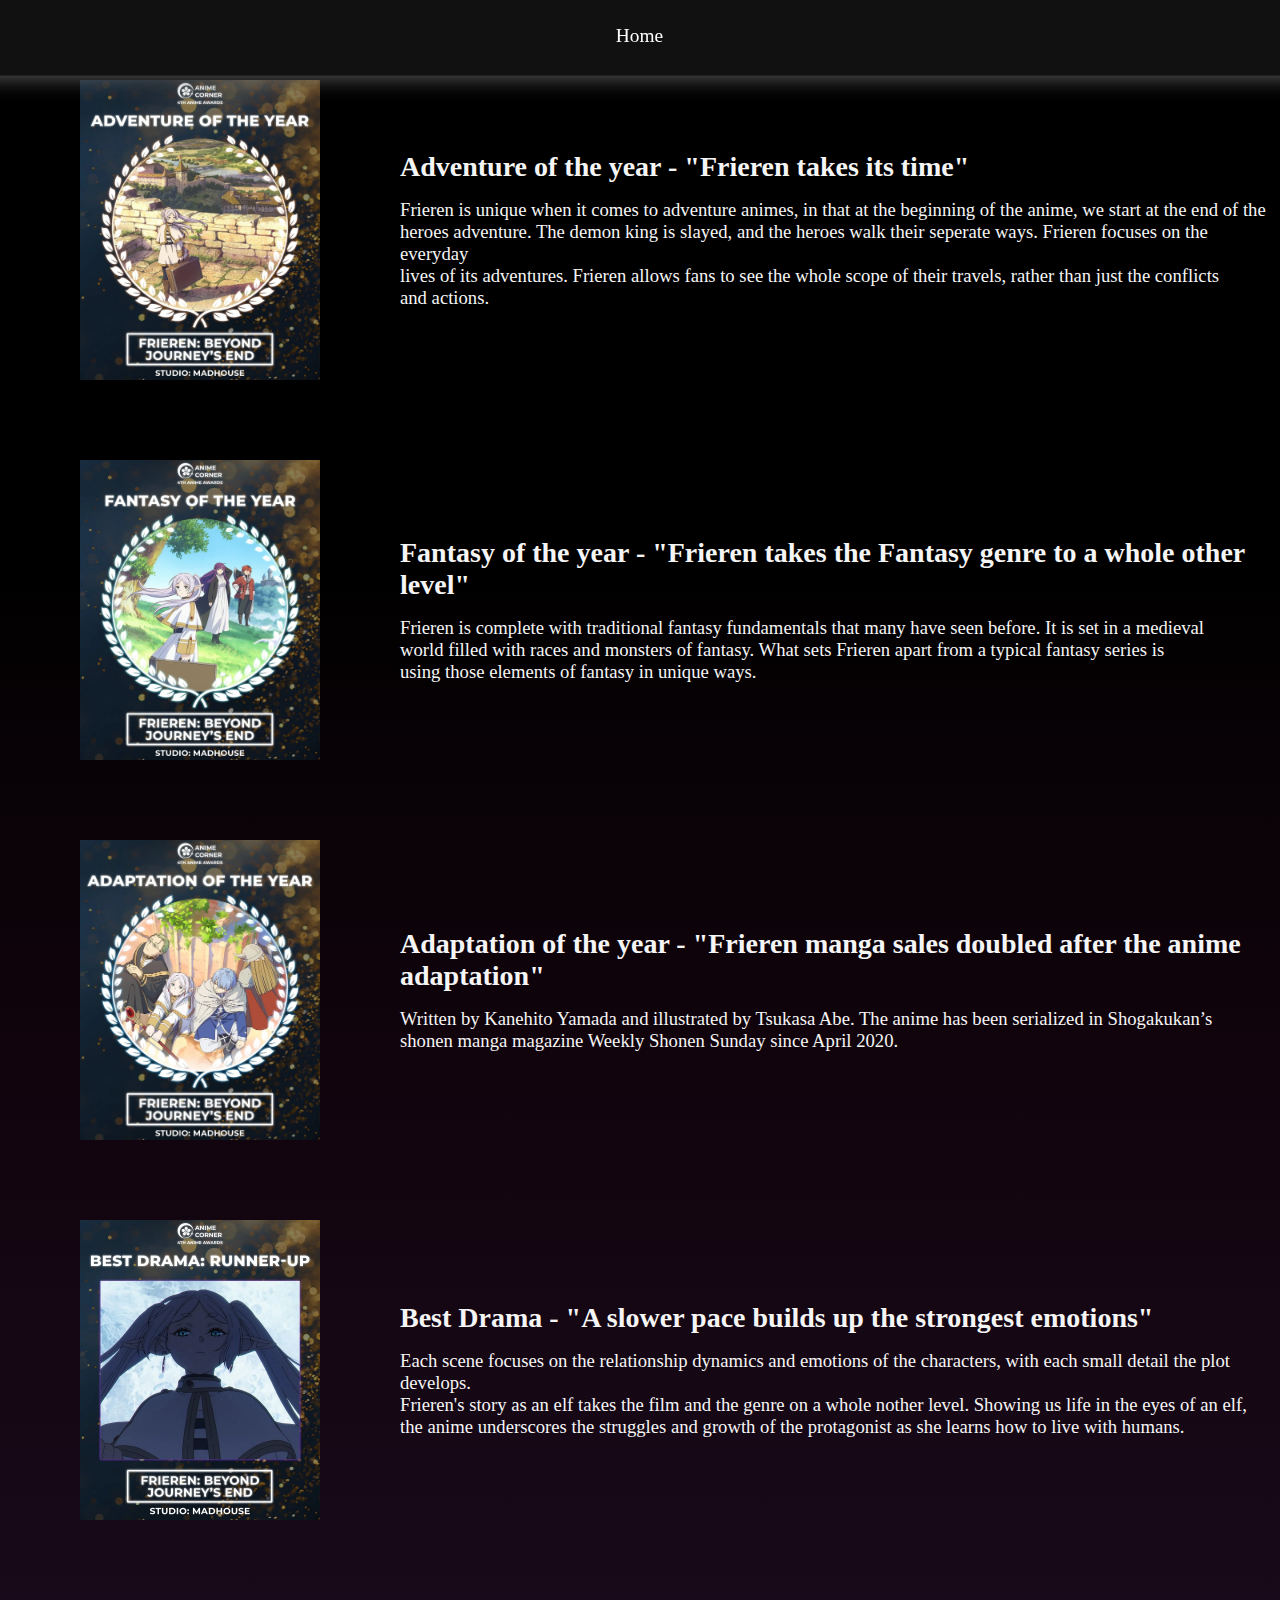
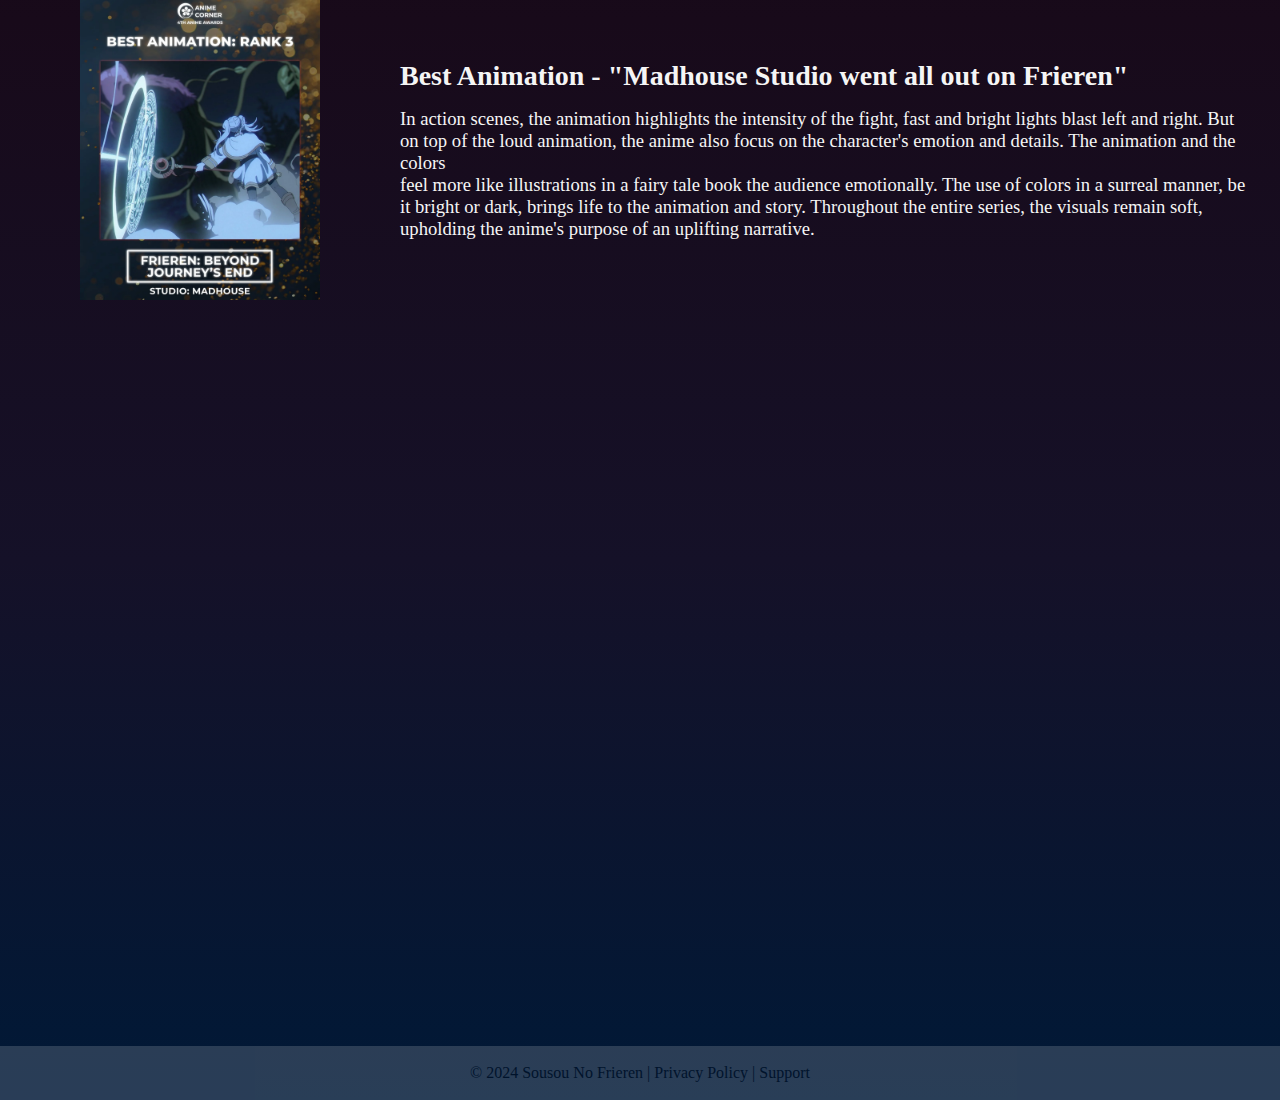
<file: pages/feature-1/index.html>
<!DOCTYPE html>
<html lang="en">
<head>
    <meta charset="UTF-8">
    <meta name="viewport" content="width=device-width, initial-scale=1.0">
    <title>Seatwork 4</title>
    <link rel="stylesheet" href="./assets/css/style.css">
</head>
<body>
    <div class="row-1">
        <a href="../../index.html">Home</a>
    </div>
    <div class="row-2">
        <div class="row-2-1">
            <a id="section-1">
            <img src="./assets/img/congratulations-to-frieren-beyond-journeys-end-for-winning-v0-0q5litybekkc1.webp" alt="" id="img-1">
            <div class="column">
                <h2>Adventure of the year - "Frieren takes its time"</h2>
                <p>Frieren is unique when it comes to adventure animes, in that at the beginning of the anime, we start at the end of the
                <br>heroes adventure. The demon king is slayed, and the heroes walk their seperate ways. Frieren focuses on the everyday
                <br>lives of its adventures. Frieren allows fans to see the whole scope of their travels, rather than just the conflicts
                <br>and actions.
                </p>
            </div>
            </a>
        </div>
        <div class="row-2-2">
            <a id="section-2">
            <img src="./assets/img/congratulations-to-frieren-beyond-journeys-end-for-winning-v0-hhljyxwbekkc1.webp" alt="" id="img-2">
            <div class="column">
                <h2>Fantasy of the year - "Frieren takes the Fantasy genre to a whole other level"</h2>
                <p>Frieren is complete with traditional fantasy fundamentals that many have seen before. It is set in a medieval
                <br>world filled with races and monsters of fantasy. What sets Frieren apart from a typical fantasy series is
                <br>using those elements of fantasy in unique ways.
                </p>
            </div>
            </a>
        </div>
        <div class="row-2-3">
            <a id="section-3">
            <img src="./assets/img/congratulations-to-frieren-beyond-journeys-end-for-winning-v0-sflg34sbekkc1.webp" alt="" id="img-3">
            <div class="column">
                <h2>Adaptation of the year - "Frieren manga sales doubled after the anime adaptation"</h2>
                <p>Written by Kanehito Yamada and illustrated by Tsukasa Abe. The anime has been serialized in Shogakukan’s
                <br>shonen manga magazine Weekly Shonen Sunday since April 2020.</p>
            </div>
            </a>
        </div>
        <div class="row-2-4">
            <a id="section-4">
            <img src="./assets/img/congratulations-to-frieren-beyond-journeys-end-for-winning-v0-w08b8m0cekkc1.webp" alt="" id="img-4">
            <div class="column">
                <h2>Best Drama - "A slower pace builds up the strongest emotions"</h2>
                <p>Each scene focuses on the relationship dynamics and emotions of the characters, with each small detail the plot develops.
                <br>Frieren's story as an elf takes the film and the genre on a whole nother level. Showing us life in the eyes of an elf,
                <br>the anime underscores the struggles and growth of the protagonist as she learns how to live with humans.
                </p>
            </div>
            </a>
        </div>
        <div class="row-2-5">
            <a id="section-5">
            <img src="./assets/img/congratulations-to-frieren-beyond-journeys-end-for-winning-v0-zwn2f32cekkc1.webp" alt="" id="img-5">
            <div class="column">
                <h2>Best Animation - "Madhouse Studio went all out on Frieren"</h2>
                <p>In action scenes, the animation highlights the intensity of the fight, fast and bright lights blast left and right. But
                <br>on top of the loud animation, the anime also focus on the character's emotion and details. The animation and the colors
                <br>feel more like illustrations in a fairy tale book the audience emotionally. The use of colors in a surreal manner, be
                <br>it bright or dark, brings life to the animation and story. Throughout the entire series, the visuals remain soft,
                <br>upholding the anime's purpose of an uplifting narrative.
                </p>
            </div>
            </a>
        </div>
    </div>
    <div class="row-3">
            <p>&copy; 2024 Sousou No Frieren | Privacy Policy | Support</p>
    </div>
</body>
</html>
</file>
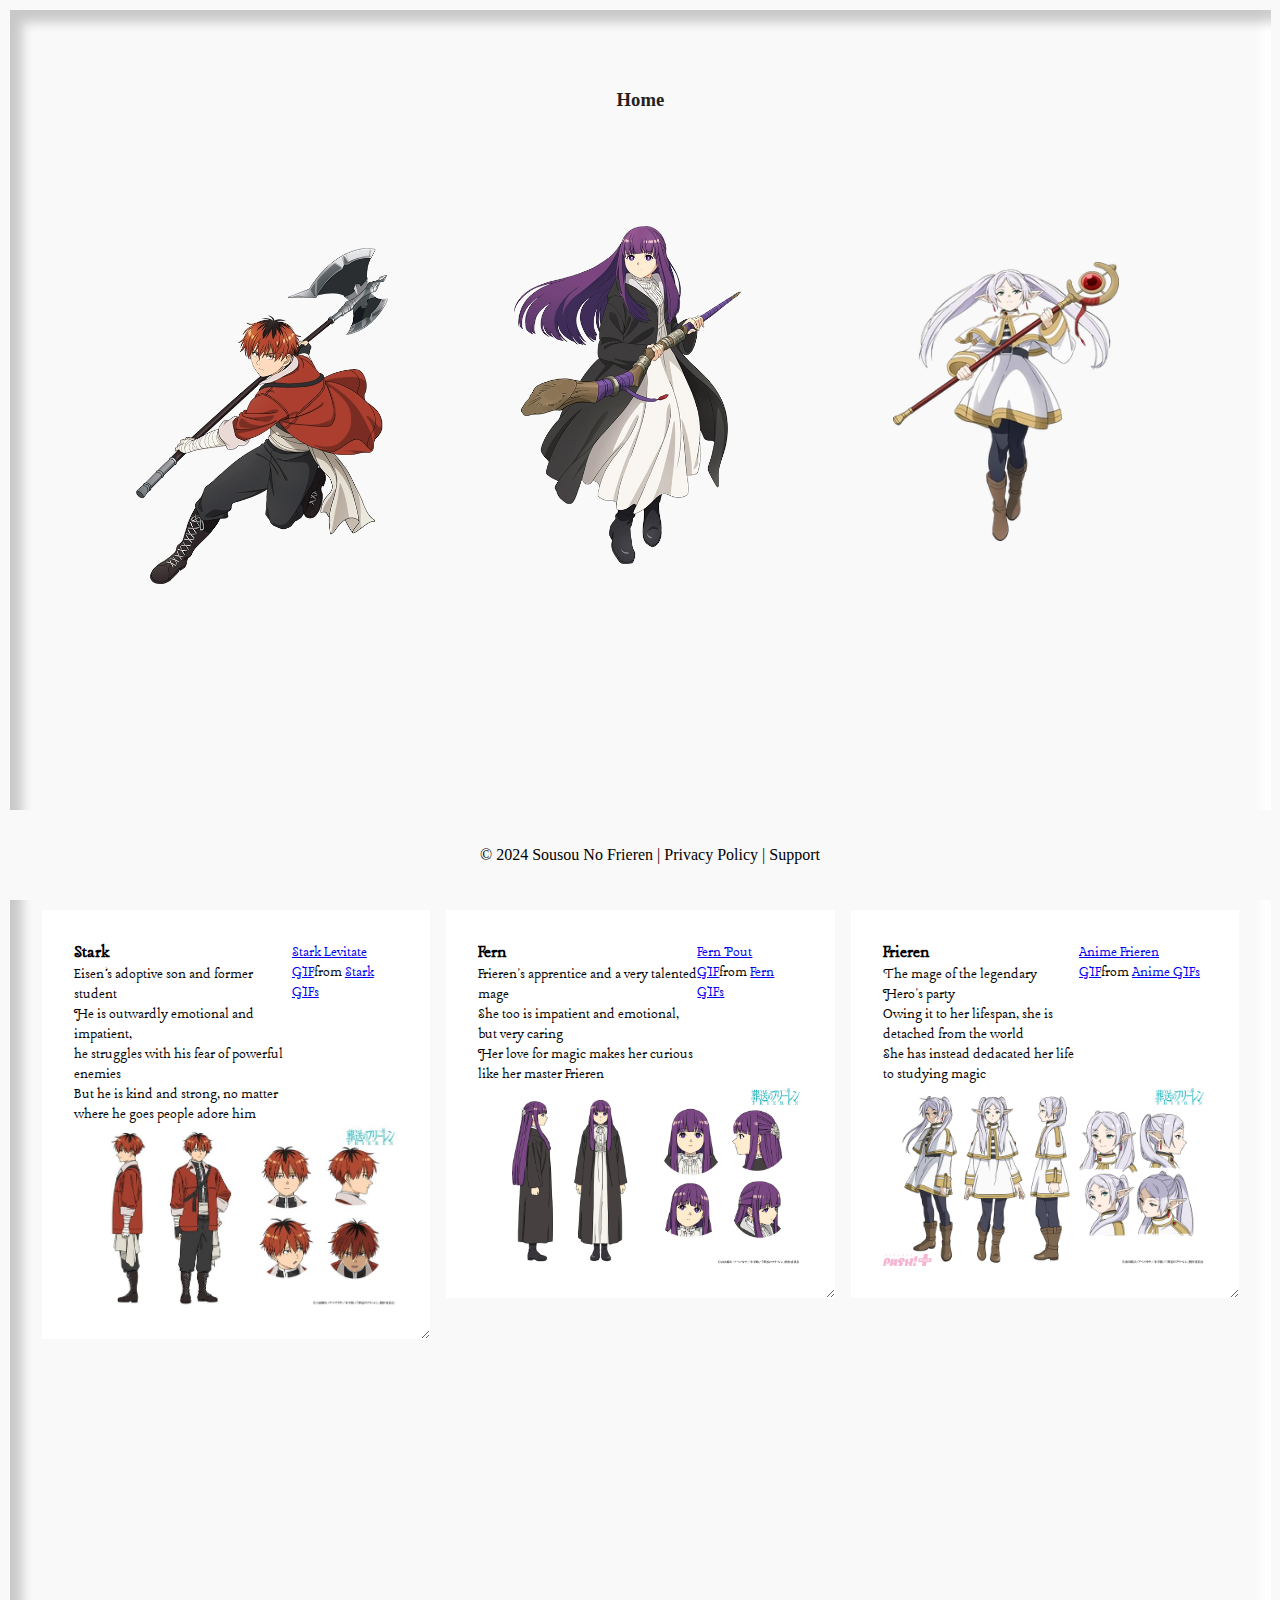
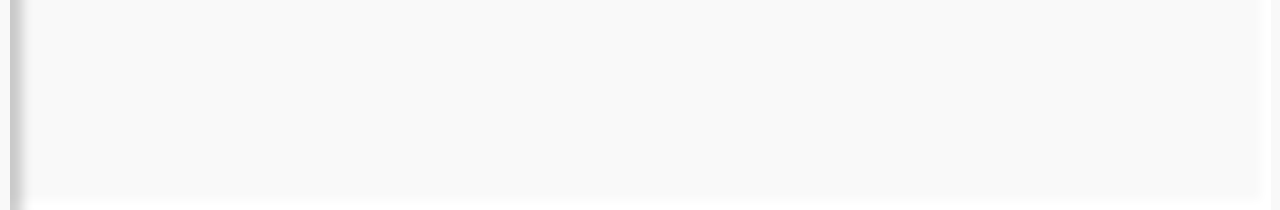
<file: pages/feature-2/index.html>
<!DOCTYPE html>
<html lang="en">
<head>
    <meta charset="UTF-8">
    <meta name="viewport" content="width=device-width, initial-scale=1.0">
    <title>Seatwork 4</title>
    <link rel="stylesheet" href="./assets/css/style.css">
    <link href="https://fonts.googleapis.com/css2?family=Lancelot&display=swap" rel="stylesheet">
</head>
<body>
    <div class="column-1">
        <div class="row-1">
            <a href="../../index.html">Home</a>
        </div>
        <div class="row-2">
            <div class="img-container-1">
                <img src="./assets/img/Stark_anime_profile_2.webp" alt="" class="img-1">
                    <div class="content-1">
                        <h2>Stark</h2>
                        <p class="classification">Human, Warrior, 18</p>
                    </div>
            </div>
            <div class="img-container-2">
                <img src="./assets/img/Frieren_anime_-_Fern_anime_profile_2.webp" alt="" class="img-2">
                    <div class="content-2">
                        <h2>Fern</h2>
                        <p class="classification">Human, Mage, 18</p>
                    </div>
            </div>
            <div class="img-container-3">
                <img src="./assets/img/Frieren_anime_profile_3.webp" alt="" class="img-3">
                    <div class="content-3">
                        <h2>Frieren</h2>
                        <p class="classification">Elf, Mage, Over 1000</p>
                    </div>
            </div>
        </div>
        <div class="row-3">
            <div class="Stark">
                <div class="upper">
                    <div class="text-container">
                        <h3>Stark</h3>
                        <p>Eisen’s adoptive son and former student</p>
                        <p>He is outwardly emotional and impatient, <br>he struggles with his fear of powerful enemies</p>
                        <p>But he is kind and strong, no matter where he goes people adore him</p>
                    </div>

                    <div class="tenor-gif-embed" data-postid="15970879781255095910" data-share-method="host"
                    data-aspect-ratio="1" data-width="50%"><a href="https://tenor.com/view/stark-levitate-anime-float-sousou-no-frieren-gif-15970879781255095910">
                    Stark Levitate GIF</a>from <a href="https://tenor.com/search/stark-gifs">Stark GIFs</a></div>
                    <script type="text/javascript" async src="https://tenor.com/embed.js"></script>
                </div>
                <img src="./assets/img/1691423439-36b94f3fa03939575798c52a22503b17.jpeg" alt="">
            </div>
            <div class="Fern">
                <div class="upper">
                    <div class="text-container">
                        <h3>Fern</h3>
                        <p>Frieren's apprentice and a very talented mage</p>
                        <p>She too is impatient and emotional, but very caring</p>
                        <p>Her love for magic makes her curious like her master Frieren</p>
                    </div>
                    <div class="tenor-gif-embed" data-postid="15807147379354972881" data-share-method="host"
                    data-aspect-ratio="0.888889" data-width="45%"><a href="https://tenor.com/view/fern-pout-frieren-beyond-journey%27s-end-anime-gif-15807147379354972881">
                    Fern Pout GIF</a>from <a href="https://tenor.com/search/fern-gifs">Fern GIFs</a></div>
                    <script type="text/javascript" async src="https://tenor.com/embed.js"></script>
                </div>
                <img src="./assets/img/more-character-visuals-of-fern-v0-ifzzdl8vu6hb1.webp" alt="">
            </div>
            <div class="Frieren">
                <div class="upper">
                    <div class="text-container">
                        <h3>Frieren</h3>
                        <p>The mage of the legendary Hero's party</p>
                        <p>Owing it to her lifespan, she is detached from the world</p>
                        <p>She has instead dedacated her life to studying magic</p>
                    </div>
                    <div class="tenor-gif-embed" data-postid="13444772011922935289"
                    data-share-method="host" data-aspect-ratio="1.33155" data-width="50%">
                    <a href="https://tenor.com/view/anime-frieren-sleepy-sleep-tired-gif-13444772011922935289">
                    Anime Frieren GIF</a>from <a href="https://tenor.com/search/anime-gifs">Anime GIFs</a></div>
                    <script type="text/javascript" async src="https://tenor.com/embed.js"></script>
                </div>
                <img src="./assets/img/l4j27fxnxc0b1.jpg" alt="">
            </div>
        </div>
        <div class="row-4">
            <p>&copy; 2024 Sousou No Frieren | Privacy Policy | Support</p>
        </div>
    </div>
</body>
</html>
</file>
<file: pages/feature-1/assets/css/style.css>
* {
    padding: 0;
    margin: 0;
    box-sizing: border-box;
    /*outline: 1px white dotted;*/
}

body, html {
    height: 300dvh;
}

body {
    background-image: linear-gradient(to bottom, #000000, #000, #12040d, #180a1a, #151128, #001937);
    position: relative;
}

.row-1 {
    width: 100%;
    height: 8%;
    z-index: 1;

    background-color: rgba(17, 17, 17);
    position: fixed;
    overflow: hidden;

    display: flex;
    justify-content: center;
    align-items: center;
    filter: drop-shadow(0px 1px 10px #626262);
    transition: 0.5s;

    &:hover {
        transform: scale(1.1);
        a {
            transform: scale(1.1);
        }
    }

    a {
        text-decoration: none;
        color: #ffffff ;
        transition: 0.5s;
    }
}

.row-2 {
    display: flex;
    flex-direction: column;
    gap: 5rem;
    padding-top: 5rem;

    width: 100%;
    height: 70%;

    .row-2-1, .row-2-2, .row-2-3, .row-2-4, .row-2-5 {
        width: 100%;
        height: 20%;

        display: flex;
        padding-left: 5rem;

        #section-1, #section-2, #section-3, #section-4, #section-5 {
            width: 100%;
            height: 100%;

            display: flex;
            gap: 5rem;
            color: whitesmoke;

            img {
                width: 20%;
                height: 100%;
            }

            .column {
                width: 100%;
                height: 100%;

                display: flex;
                justify-content: center;
                flex-direction: column;
                gap: 1rem;

                font-size: 14pt;
            }
        }
    }

}

.row-3 {
    width: 100%;
    height: 2%;
    background-color: rgba(255, 255, 255, 0.8);
    transition: 0.3s ease-in;

    position: absolute;
    bottom: 0;

    display: flex;
    justify-content: center;
    align-items: center;

        &:not(:hover) {
            opacity: 0.2;
        }
}
</file>
<file: pages/feature-2/assets/css/style.css>
@import url(https://fonts.googleapis.com/css2?family=Lancelot&display=swap);

* {
    padding: 0;
    margin: 0;
    box-sizing: border-box;
    /*outline: 1px rgb(0, 0, 0) dotted;*/
}

body, html {
    height: 200dvh;
    background-color: #f9f9f9;
}

.column-1 {
    width: 98.5%;
    height: 100%;

    margin: 10px;
    box-shadow: 12px 12px 12px rgba(0, 0, 0, 0.2) inset,
    -10px -10px 10px white inset;
}

.row-1 {
    width: 100%;
    height: 10%;

    display: flex;
    justify-content: center;
    align-items: center;

    a {
        text-decoration: none;
        color: #212121;
        font-size: 14pt;
        font-weight: 700;
        transition: 0.5s ease;

        &:hover {
            transform: scale(0.9);
        }
    }
}

.row-2 {
    width: 100%;
    height: 40%;

    display: flex;
    gap: 1rem;

    position: relative;

        .img-container-1 {
            width: 20%;
            height: auto;
            position: absolute;
            top: 8%;
            left: 10%;

            &:hover {
                .content-1 {
                    opacity: 0.9;
                }

                .img-1 {
                    transform: translateX(-2rem);
                    filter: drop-shadow(-10px -5px 0px #cf3f3f);
                }
            }

            .img-1 {
                width: 100%;
                height: auto;
                transition: 1s ease-in-out;
            }
        }

        .img-container-2 {
            width: 18%;
            height: auto;
            position: absolute;
            top: 5%;
            left: 40%;

            &:hover {
                .content-2 {
                    opacity: 0.9;
                }

                .img-2 {
                    transform: translateX(-2rem);
                    filter: drop-shadow(10px -5px 0px #984cc1);
                }
            }

            .img-2 {
                width: 100%;
                height: auto;
                transition: 1s ease-in-out;

                &:hover {
                    transform: translateX(-2rem);
                }
            }
        }

        .img-container-3 {
            width: 18%;
            height: auto;
            position: absolute;
            top: 10%;
            left: 70%;

            &:hover {
                .content-3 {
                    opacity: 0.9;
                }

                .img-3 {
                    transform: translateX(-2rem);
                    filter: drop-shadow(-5px 5px 0px #cdb666);
                }
            }

            .img-3 {
                width: 100%;
                height: auto;
                transition: 1s ease-in-out;

                &:hover {
                    transform: translateX(-2rem);
                }
            }
        }

        .content-1, .content-2, .content-3 {
            width: 80%;
            height: auto;
            background-color: #ededed;
            border-radius: 5px;

            display: flex;
            flex-direction: column;
            justify-content: center;
            align-items: center;

            opacity: 0;
            transition: 1s ease;

            position: absolute;
            top: 50%;
            left: 50%;

            h2 {
                font-family: "Lancelot";
            }

            .classification {
                color: rgb(90, 90, 90);
                font-weight: 700;
            }
        }
    }

    .row-3 {
        width: 100%;
        height: 40%;

        display: flex;
        justify-content: center;
        padding-left: 2rem;
        padding-right: 2rem;

        gap: 1rem;
        font-family: "Lancelot";

        .Stark, .Fern, .Frieren {
            width: 50%;
            height: max-content;
            overflow: hidden;
            resize: both;
            padding: 2rem;
            background-color: white;

            display: flex;
            flex-direction: column;
            justify-content: center;
            align-items: center;

            &:hover {
                box-shadow: 10px 10px 10px rgba(0, 0, 0, 0.2),
                -10px -10px 10px #eee;
            }


            .upper {
                width: 100%;
                height: auto;
                display: flex;
            }

            img {
                width: 100%;
                height: auto;
            }
        }
    }

.row-4 {
    width: 100%;
    height: 10%;
    background-color: #f9f9f9;
    transition: 0.3s ease-in;

    position: fixed;
    bottom: 0;

    display: flex;
    justify-content: center;
    align-items: center;
}
</file>
